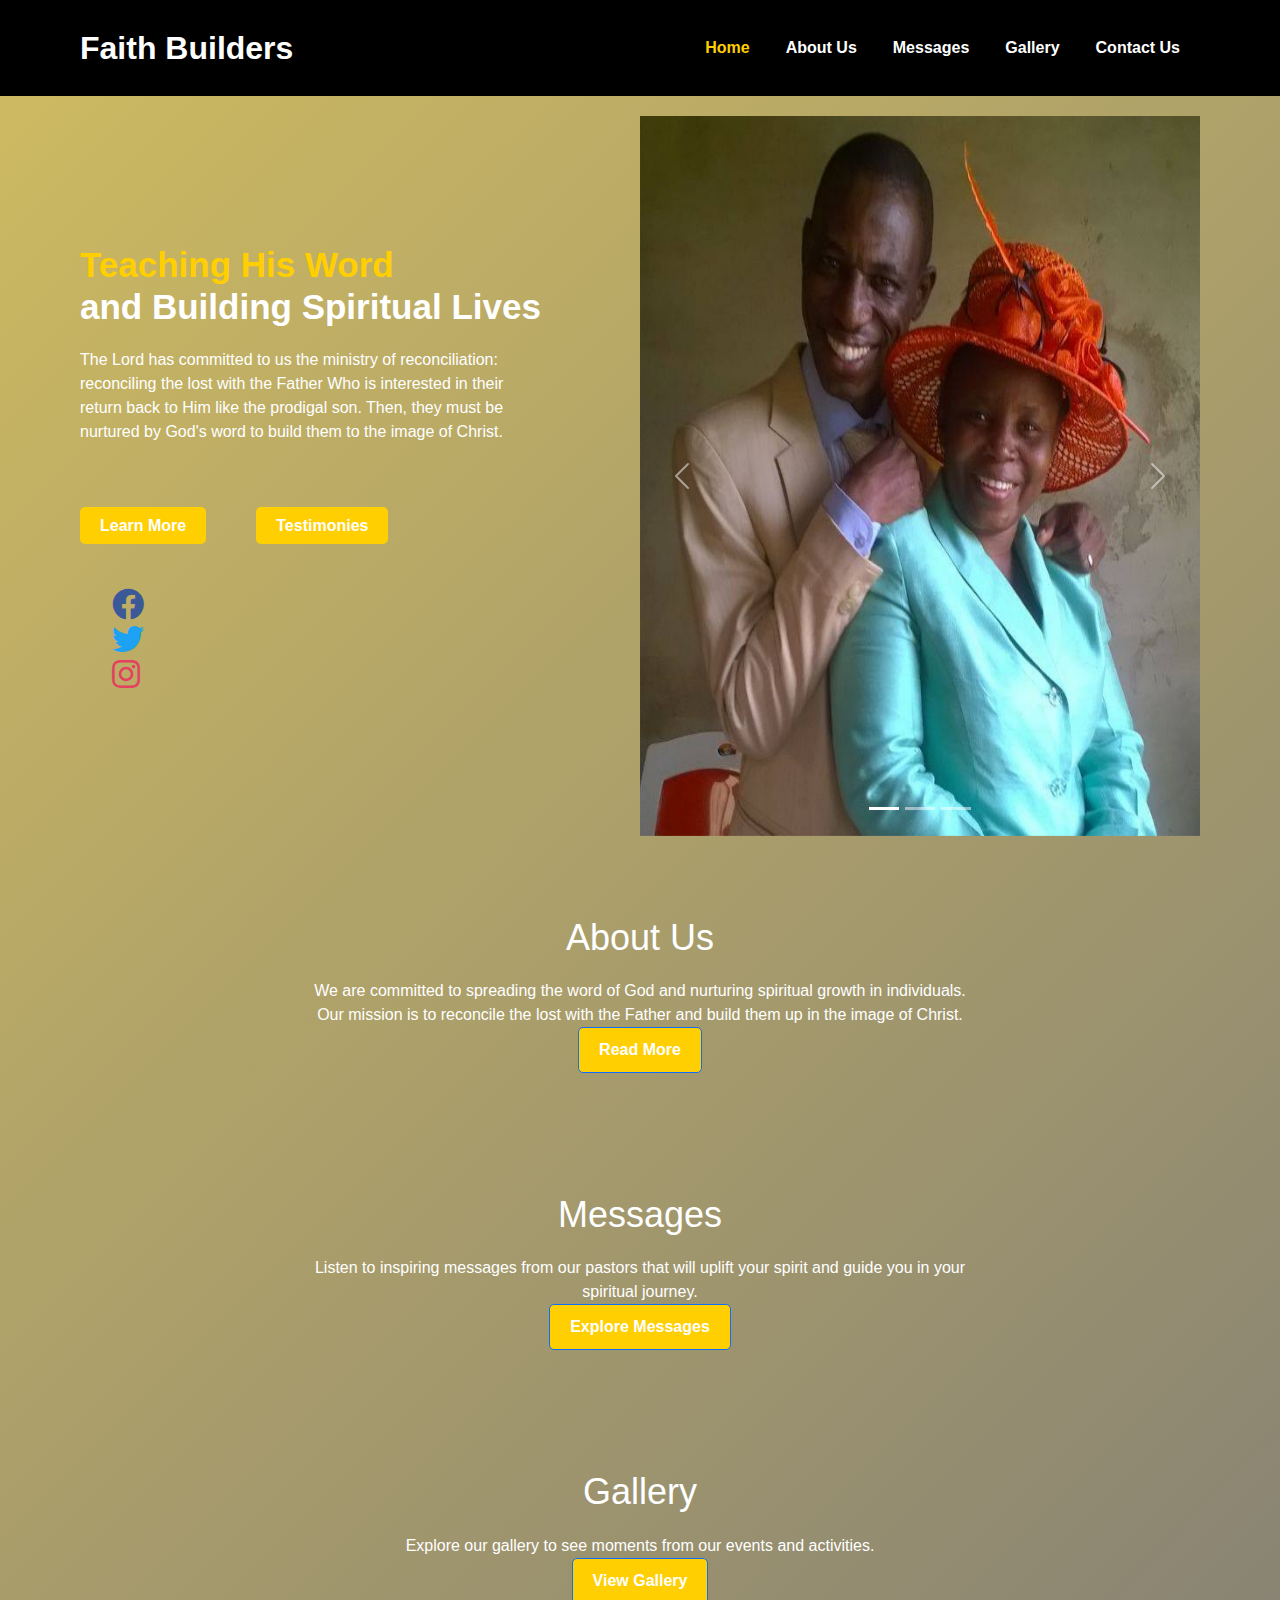
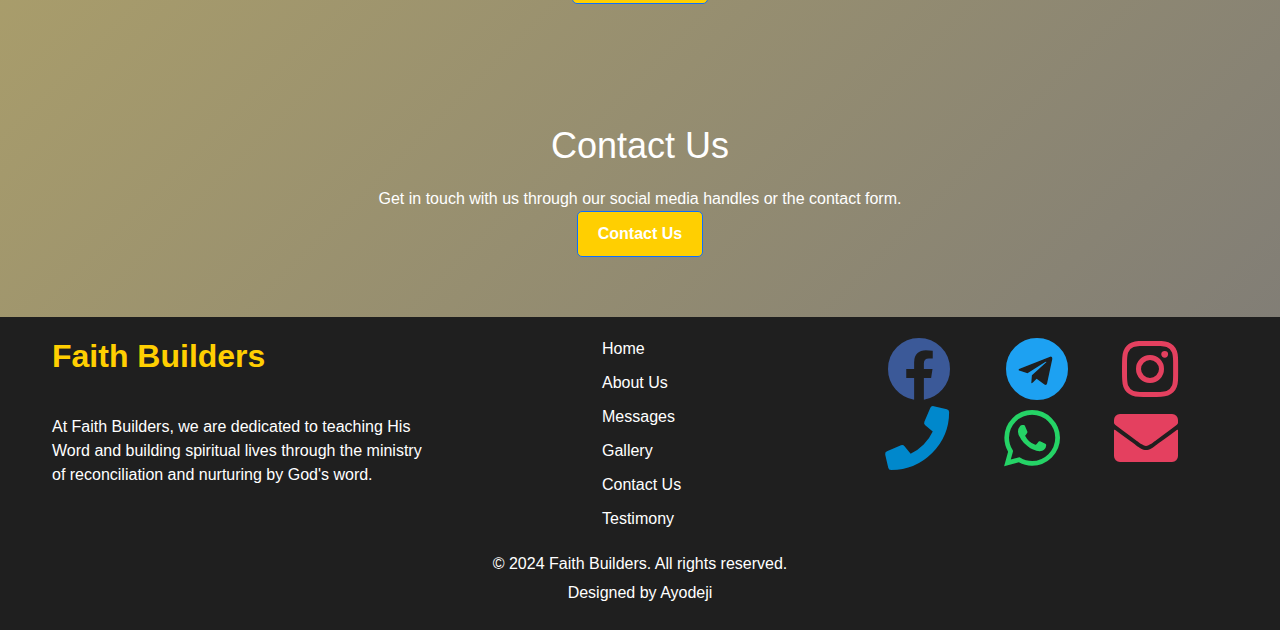
<file: index.html>
<!DOCTYPE html>
<html lang="en">

<head>
    <meta charset="UTF-8">
    <meta name="viewport" content="width=device-width, initial-scale=1.0">
    <title>Faith Builders | Home</title>

    <!-- Favicon and Icons -->
    <link rel="icon" type="image/png" sizes="192x192" href="./icons/favicon/android-chrome-192x192.png">
    <link rel="icon" type="image/png" sizes="512x512" href="./icons/favicon/android-chrome-512x512.png">
    <link rel="apple-touch-icon" href="./icons/favicon/apple-touch-icon.png">
    <link rel="icon" type="image/png" sizes="32x32" href="./icons/favicon/favicon-32x32.png">
    <link rel="icon" type="image/png" sizes="16x16" href="./icons/favicon/favicon-16x16.png">
    <link rel="shortcut icon" href="./icons/favicon/favicon.ico">

    <!-- Styling links -->
    <link rel="stylesheet" href="./css/styles.css">
    <link rel="stylesheet" href="./icons/css/all.css">
    <link rel="stylesheet" href="./css/bootstrap.min.css">
</head>

<body>
    <div class="">
        <header class="header">
            <div class="brand_name">
                <a href="index.html">
                    <h2>Faith Builders</h2>
                </a>
            </div>

            <nav class="navbar navbar-expand-lg navbar-dark">
                <div class="container-fluid">
                    <button class="navbar-toggler" type="button" data-bs-toggle="collapse" data-bs-target="#navbarNav" aria-controls="navbarNav" aria-expanded="false" aria-label="Toggle navigation">
                        <span class="navbar-toggler-icon"></span>
                    </button>
                    <div class="collapse navbar-collapse" id="navbarNav">
                        <ul class="navbar-nav ms-auto">
                            <li class="nav-item active">
                                <a class="nav-link" href="index.html">Home</a>
                            </li>
                            <li class="nav-item">
                                <a class="nav-link" href="about_us.html">About Us</a>
                            </li>
                            <li class="nav-item">
                                <a class="nav-link" href="messages.html">Messages</a>
                            </li>
                            <li class="nav-item">
                                <a class="nav-link" href="gallery.html">Gallery</a>
                            </li>
                            <li class="nav-item">
                                <a class="nav-link" href="contact_us.html">Contact Us</a>
                            </li>
                        </ul>
                    </div>
                </div>
            </nav>
        </header>

        <div class="hero">
            <div class="side_1">
                <h1><span>Teaching His Word</span><br>and Building Spiritual Lives</h1>
                <p>The Lord has committed to us the ministry of reconciliation: reconciling the lost with the Father Who is interested in their return back to Him like the prodigal son. Then, they must be nurtured by God's word to build them to the image of Christ.</p>
                <div class="short_link">
                    <div class="action_btn">
                        <a href="about_us.html">Learn More</a>
                    </div>
    
                    <div class="action_btn">
                        <a href="testimony.html">Testimonies</a>
                    </div>
                </div>
                <div class="social">
                    <ul class="social_icons">
                        <li>
                            <a href="#"><i class="fab fa-facebook fa-2x" style="color: #3b5998;"></i></a>
                        </li>
                        <li>
                            <a href="#"><i class="fab fa-twitter fa-2x" style="color: #1da1f2;"></i></a>
                        </li>
                        <li>
                            <a href="#"><i class="fab fa-instagram fa-2x" style="color: #e4405f;"></i></a>
                        </li>
                    </ul>
                </div>
            </div>
            <div class="side_2">
                <div id="carouselExampleIndicators" class="carousel slide" data-bs-ride="carousel">
                    <div class="carousel-indicators">
                        <button type="button" data-bs-target="#carouselExampleIndicators" data-bs-slide-to="0" class="active" aria-current="true" aria-label="Slide 1"></button>
                        <button type="button" data-bs-target="#carouselExampleIndicators" data-bs-slide-to="1" aria-label="Slide 2"></button>
                        <button type="button" data-bs-target="#carouselExampleIndicators" data-bs-slide-to="2" aria-label="Slide 3"></button>
                    </div>
                    <div class="carousel-inner">
                        <div class="carousel-item active">
                            <img src="./images/couple.jpg" class="d-block w-100" alt="...">
                        </div>
                        <div class="carousel-item">
                            <img src="./images/couple_1.jpg" class="d-block w-100" alt="...">
                        </div>
                        <div class="carousel-item">
                            <img src="./images/couple_2.PNG" class="d-block w-100" alt="...">
                        </div>
                    </div>
                    <button class="carousel-control-prev" type="button" data-bs-target="#carouselExampleIndicators" data-bs-slide="prev">
                        <span class="carousel-control-prev-icon" aria-hidden="true"></span>
                        <span class="visually-hidden">Previous</span>
                    </button>
                    <button class="carousel-control-next" type="button" data-bs-target="#carouselExampleIndicators" data-bs-slide="next">
                        <span class="carousel-control-next-icon" aria-hidden="true"></span>
                        <span class="visually-hidden">Next</span>
                    </button>
                </div>
            </div>
        </div>

        <section class="about">
            <div class="container">
                <h2>About Us</h2>
                <p>We are committed to spreading the word of God and nurturing spiritual growth in individuals. Our mission is to reconcile the lost with the Father and build them up in the image of Christ.</p>
                <a href="about_us.html" class="btn btn-primary">Read More</a>
            </div>
        </section>

        <section class="messages">
            <div class="container">
                <h2>Messages</h2>
                <p>Listen to inspiring messages from our pastors that will uplift your spirit and guide you in your spiritual journey.</p>
                <a href="messages.html" class="btn btn-primary">Explore Messages</a>
            </div>
        </section>

        <section class="gallery">
            <div class="container">
                <h2>Gallery</h2>
                <p>Explore our gallery to see moments from our events and activities.</p>
                <a href="gallery.html" class="btn btn-primary">View Gallery</a>
            </div>
        </section>

        <section class="contact">
            <div class="container">
                <h2>Contact Us</h2>
                <p>Get in touch with us through our social media handles or the contact form.</p>
                <a href="contact_us.html" class="btn btn-primary">Contact Us</a>
            </div>
        </section>

        <footer class="footer">
            <div class="container">
                <div class="row">
                    <div class="col-md-4">
                        <div class="brand_name">
                            <a href="index.html">
                                <h2>Faith Builders</h2>
                            </a>
                        </div>
                        <p>At Faith Builders, we are dedicated to teaching His Word and building spiritual lives through the ministry of reconciliation and nurturing by God's word.</p>
                    </div>
                    <div class="col-md-4">
                        <ul class="footer_links">
                            <li><a href="index.html">Home</a></li>
                            <li><a href="about_us.html">About Us</a></li>
                            <li><a href="messages.html">Messages</a></li>
                            <li><a href="gallery.html">Gallery</a></li>
                            <li><a href="contact_us.html">Contact Us</a></li>
                            <li><a href="testimony.html">Testimony</a></li>
                        </ul>
                    </div>
                    <div class="col-md-4">
                        <ul class="footer_social">
                            <li><a href="#"><i class="fab fa-facebook fa-2x" style="color: #3b5998;"></i></a></li>
                            <li><a href="#"><i class="fab fa-telegram fa-2x" style="color: #1da1f2;"></i></a></li>
                            <li><a href="#"><i class="fab fa-instagram fa-2x" style="color: #e4405f;"></i></a></li>
                            <li><a href="#"><i class="fas fa-phone fa-2x" style="color: #0088cc;"></i></a></li>
                            <li><a href="#"><i class="fab fa-whatsapp fa-2x" style="color: #25d366;"></i></a></li>
                            <li><a href="#"><i class="fas fa-envelope fa-2x" style="color: #e4405f;"></i></a></li>
                        </ul>
                    </div>
                </div>
            </div>
            <div class="container text-center">
                <p>&copy; 2024 Faith Builders. All rights reserved.</p>
                <p>
                    <a href="#">
                        Designed by Ayodeji
                    </a>
                </p>
            </div>
        </footer>
    </div>

    <script src="./js/bootstrap.bundle.min.js"></script>
</body>

</html>
</file>
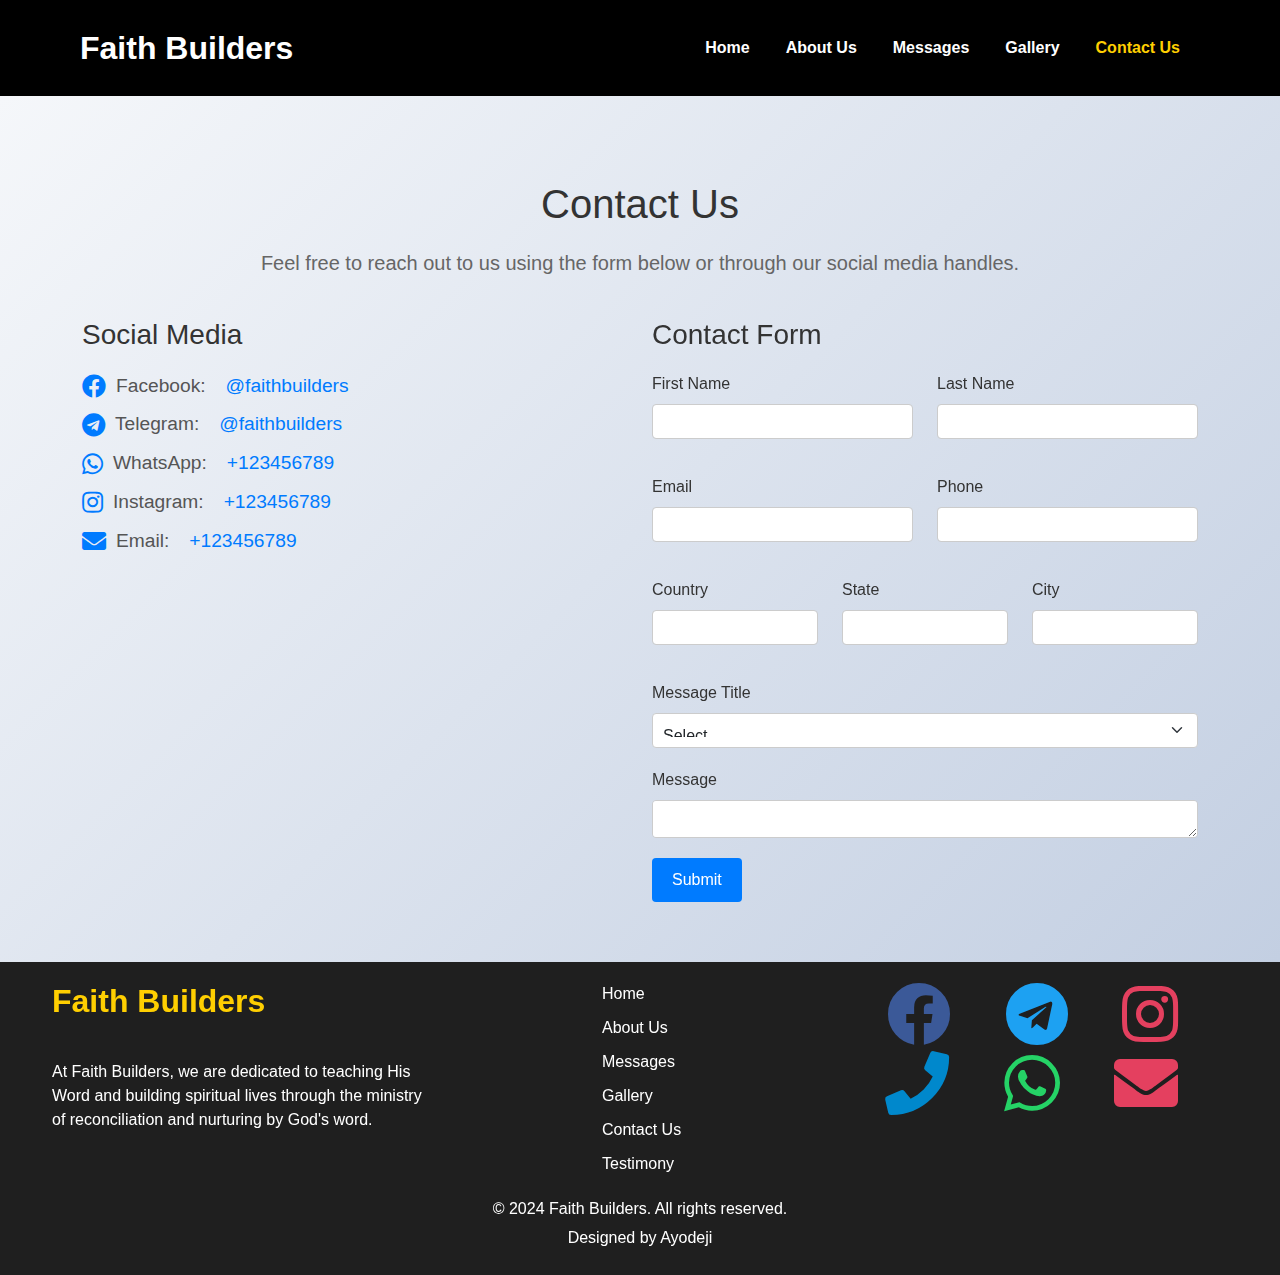
<file: contact_us.html>
<!DOCTYPE html>
<html lang="en">

<head>
    <meta charset="UTF-8">
    <meta name="viewport" content="width=device-width, initial-scale=1.0">
    <title>Faith Builders | Contact Us</title>

    <!-- Favicon and Icons -->
    <link rel="icon" type="image/png" sizes="192x192" href="./icons/favicon/android-chrome-192x192.png">
    <link rel="icon" type="image/png" sizes="512x512" href="./icons/favicon/android-chrome-512x512.png">
    <link rel="apple-touch-icon" href="./icons/favicon/apple-touch-icon.png">
    <link rel="icon" type="image/png" sizes="32x32" href="./icons/favicon/favicon-32x32.png">
    <link rel="icon" type="image/png" sizes="16x16" href="./icons/favicon/favicon-16x16.png">
    <link rel="shortcut icon" href="./icons/favicon/favicon.ico">

    <!---===Styling links-->
    <link rel="stylesheet" href="./css/styles.css">
    <link rel="stylesheet" href="./css/contact.css">
    <link rel="stylesheet" href="./icons/css/all.css">
    <link rel="stylesheet" href="./css/bootstrap.min.css">
    <style>
        /* Custom CSS to reduce form height */
        .contact form input[type="text"],
        .contact form input[type="email"],
        .contact form input[type="tel"],
        .contact form select,
        .contact form textarea {
        height: 35px;
        }
    </style>
</head>

<body>
    <div class="first_body">
        <div class="second_body">
            <header class="header">
                <div class="brand_name">
                    <a href="index.html">
                        <h2>Faith Builders</h2>
                    </a>
                </div>
    
                <nav class="navbar navbar-expand-lg navbar-dark">
                    <div class="container-fluid">
                        <button class="navbar-toggler" type="button" data-bs-toggle="collapse" data-bs-target="#navbarNav" aria-controls="navbarNav" aria-expanded="false" aria-label="Toggle navigation">
                            <span class="navbar-toggler-icon"></span>
                        </button>
                        <div class="collapse navbar-collapse" id="navbarNav">
                            <ul class="navbar-nav ms-auto">
                                <li class="nav-item">
                                    <a class="nav-link" href="index.html">Home</a>
                                </li>
                                <li class="nav-item">
                                    <a class="nav-link" href="about_us.html">About Us</a>
                                </li>
                                <li class="nav-item">
                                    <a class="nav-link" href="messages.html">Messages</a>
                                </li>
                                <li class="nav-item">
                                    <a class="nav-link" href="gallery.html">Gallery</a>
                                </li>
                                <li class="nav-item active">
                                    <a class="nav-link" href="contact_us.html">Contact Us</a>
                                </li>
                            </ul>
                        </div>
                    </div>
                </nav>
            </header>
            
            <div class="contact">
                <div class="container mt-4">
                    <h2>Contact Us</h2>
                    <p class="lead">Feel free to reach out to us using the form below or through our social media handles.</p>
                    <div class="row">
                        <div class="col-md-6">
                            <!-- Social media handles -->
                            <h4>Social Media</h4>
                            <ul class="list-unstyled">
                                <li><i class="fab fa-facebook"></i> Facebook: <a href="#">@faithbuilders</a></li>
                                <li><i class="fab fa-telegram"></i> Telegram: <a href="#">@faithbuilders</a></li>
                                <li><i class="fab fa-whatsapp"></i> WhatsApp: <a href="#">+123456789</a></li>
                                <li><i class="fab fa-instagram"></i> Instagram: <a href="#">+123456789</a></li>
                                <li><i class="fas fa-envelope"></i> Email: <a href="#">+123456789</a></li>
                                <!-- Add more social media handles as needed -->
                            </ul>
                        </div>
                        <div class="col-md-6">
                            <!-- Contact form -->
                            <h4>Contact Form</h4>
                            <form id="contactForm">
                                <div class="row">
                                    <div class="col-md-6 mb-3">
                                        <label for="firstName" class="form-label">First Name</label>
                                        <input type="text" class="form-control" id="firstName" required>
                                    </div>
                                    <div class="col-md-6 mb-3">
                                        <label for="lastName" class="form-label">Last Name</label>
                                        <input type="text" class="form-control" id="lastName" required>
                                    </div>
                                </div>
                                <div class="row">
                                    <div class="col-md-6 mb-3">
                                        <label for="email" class="form-label">Email</label>
                                        <input type="email" class="form-control" id="email" required>
                                    </div>
                                    <div class="col-md-6 mb-3">
                                        <label for="phone" class="form-label">Phone</label>
                                        <input type="tel" class="form-control" id="phone" required>
                                    </div>
                                </div>
                                <div class="row">
                                    <div class="col-md-4 mb-3">
                                        <label for="locationCountry" class="form-label">Country</label>
                                        <input type="text" class="form-control" id="locationCountry" required>
                                    </div>
                                    <div class="col-md-4 mb-3">
                                        <label for="locationState" class="form-label">State</label>
                                        <input type="text" class="form-control" id="locationState" required>
                                    </div>
                                    <div class="col-md-4 mb-3">
                                        <label for="locationCity" class="form-label">City</label>
                                        <input type="text" class="form-control" id="locationCity" required>
                                    </div>
                                </div>
                                <div class="mb-3">
                                    <label for="messageTitle" class="form-label">Message Title</label>
                                    <select class="form-select" id="messageTitle" required>
                                        <option value="">Select...</option>
                                        <option value="General Inquiry">General Inquiry</option>
                                        <option value="Support Request">Support Request</option>
                                        <option value="Feedback">Feedback</option>
                                        <!-- Add more options as needed -->
                                    </select>
                                </div>
            
                                <div class="mb-3">
                                    <label for="message" class="form-label">Message</label>
                                    <textarea class="form-control" id="message" rows="4" required></textarea>
                                </div>
                                <button type="submit" class="btn btn-primary">Submit</button>
                            </form>
                        </div>
                    </div>
                </div>
            </div>
            
            
            <footer class="footer">
                <div class="container">
                    <div class="row">
                        <div class="col-md-4">
                            <div class="brand_name">
                                <a href="index.html">
                                    <h2>Faith Builders</h2>
                                </a>
                            </div>
                            <p>At Faith Builders, we are dedicated to teaching His Word and building spiritual lives through the ministry of reconciliation and nurturing by God's word.</p>
                        </div>
                        <div class="col-md-4">
                            <ul class="footer_links">
                                <li><a href="index.html">Home</a></li>
                                <li><a href="about_us.html">About Us</a></li>
                                <li><a href="messages.html">Messages</a></li>
                                <li><a href="gallery.html">Gallery</a></li>
                                <li><a href="contact_us.html">Contact Us</a></li>
                                <li><a href="testimony.html">Testimony</a></li>
                            </ul>
                        </div>
                        <div class="col-md-4">
                            <ul class="footer_social">
                                <li><a href="#"><i class="fab fa-facebook fa-2x" style="color: #3b5998;"></i></a></li>
                                <li><a href="#"><i class="fab fa-telegram fa-2x" style="color: #1da1f2;"></i></a></li>
                                <li><a href="#"><i class="fab fa-instagram fa-2x" style="color: #e4405f;"></i></a></li>
                                <li><a href="#"><i class="fas fa-phone fa-2x" style="color: #0088cc;"></i></a></li>
                                <li><a href="#"><i class="fab fa-whatsapp fa-2x" style="color: #25d366;"></i></a></li>
                                <li><a href="#"><i class="fas fa-envelope fa-2x" style="color: #e4405f;"></i></a></li>
                            </ul>
                        </div>
                    </div>
                </div>
                <div class="container text-center">
                    <p>&copy; 2024 Faith Builders. All rights reserved.</p>
                    <p>
                        <a href="#">
                            Designed by Ayodeji
                        </a>
                    </p>
                </div>
            </footer>
            
        </div>
    </div>

    <script src="./js/bootstrap.bundle.min.js"></script>
    <script src="./js/contact.js"></script>
</body>

</html>
</file>
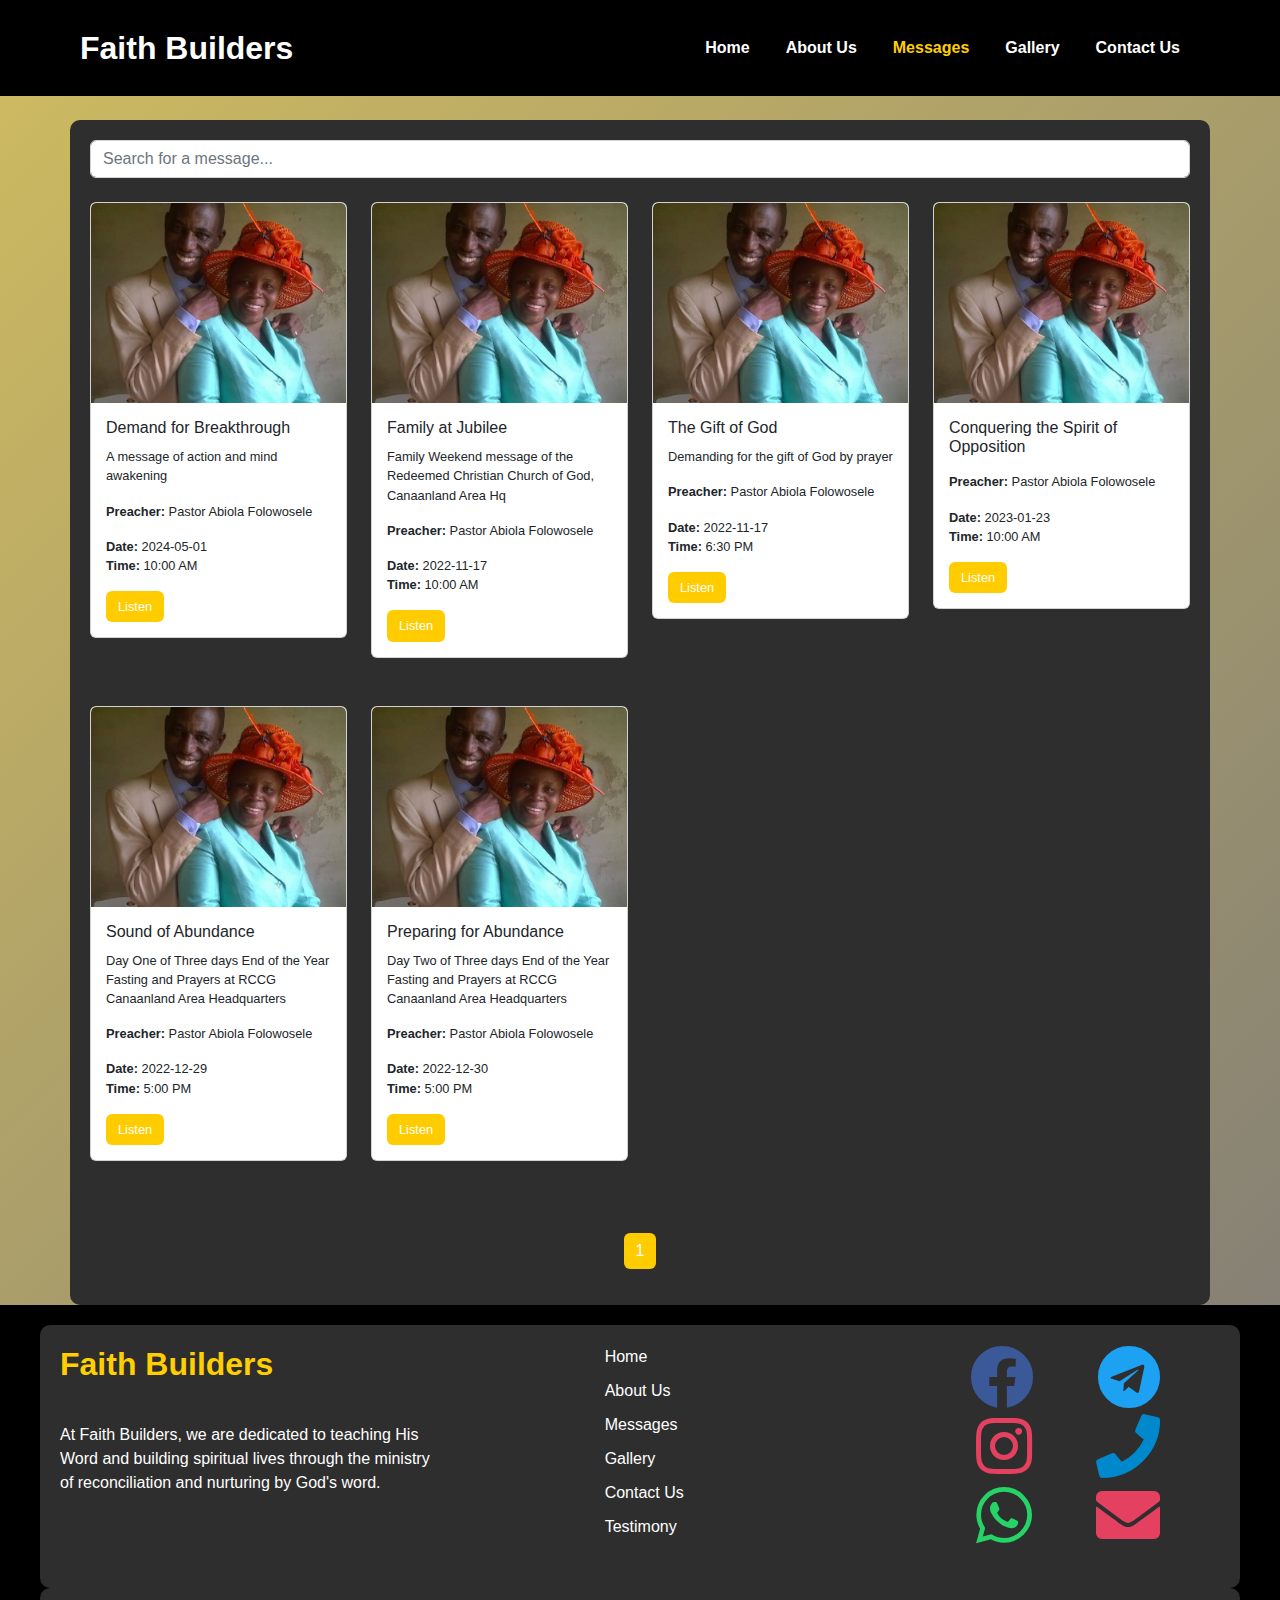
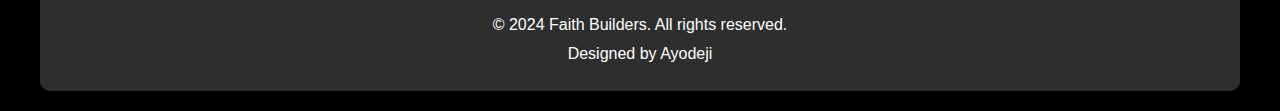
<file: messages.html>
<!DOCTYPE html>
<html lang="en">

<head>
    <meta charset="UTF-8">
    <meta name="viewport" content="width=device-width, initial-scale=1.0">
    <title>Faith Builders | Messages</title>

    <!-- Favicon and Icons -->
    <link rel="icon" type="image/png" sizes="192x192" href="./icons/favicon/android-chrome-192x192.png">
    <link rel="icon" type="image/png" sizes="512x512" href="./icons/favicon/android-chrome-512x512.png">
    <link rel="apple-touch-icon" href="./icons/favicon/apple-touch-icon.png">
    <link rel="icon" type="image/png" sizes="32x32" href="./icons/favicon/favicon-32x32.png">
    <link rel="icon" type="image/png" sizes="16x16" href="./icons/favicon/favicon-16x16.png">
    <link rel="shortcut icon" href="./icons/favicon/favicon.ico">

    <!-- Styling links -->
    <link rel="stylesheet" href="./css/styles.css">
    <link rel="stylesheet" href="./css/messages.css">
    <link rel="stylesheet" href="./icons/css/all.css">
    <link rel="stylesheet" href="./css/bootstrap.min.css">
</head>

<body>
    <div>
        <div class="">
            <header class="header">
                <div class="brand_name">
                    <a href="index.html">
                        <h2>Faith Builders</h2>
                    </a>
                </div>
                <nav class="navbar navbar-expand-lg navbar-dark">
                    <div class="container-fluid">
                        <button class="navbar-toggler" type="button" data-bs-toggle="collapse" data-bs-target="#navbarNav" aria-controls="navbarNav" aria-expanded="false" aria-label="Toggle navigation">
                            <span class="navbar-toggler-icon"></span>
                        </button>
                        <div class="collapse navbar-collapse" id="navbarNav">
                            <ul class="navbar-nav ms-auto">
                                <li class="nav-item">
                                    <a class="nav-link" href="index.html">Home</a>
                                </li>
                                <li class="nav-item">
                                    <a class="nav-link" href="about_us.html">About Us</a>
                                </li>
                                <li class="nav-item active">
                                    <a class="nav-link" href="messages.html">Messages</a>
                                </li>
                                <li class="nav-item">
                                    <a class="nav-link" href="gallery.html">Gallery</a>
                                </li>
                                <li class="nav-item">
                                    <a class="nav-link" href="contact_us.html">Contact Us</a>
                                </li>
                            </ul>
                        </div>
                    </div>
                </nav>
            </header>
            <div class="messages">
                <div class="container mt-4">
                    <div class="row" id="messageCardsContainer">
                        <!-- Message cards will be inserted here dynamically -->
                    </div>
                    <div class="pagination-container mt-4">
                        <nav aria-label="Page navigation">
                            <ul class="pagination justify-content-center" id="pagination">
                                <!-- Pagination buttons will be inserted here dynamically -->
                            </ul>
                        </nav>
                    </div>
                </div>
                <footer class="footer">
                    <div class="container">
                        <div class="row">
                            <div class="col-md-4">
                                <div class="brand_name">
                                    <a href="index.html">
                                        <h2>Faith Builders</h2>
                                    </a>
                                </div>
                                <p>At Faith Builders, we are dedicated to teaching His Word and building spiritual lives through the ministry of reconciliation and nurturing by God's word.</p>
                            </div>
                            <div class="col-md-4">
                                <ul class="footer_links">
                                    <li><a href="index.html">Home</a></li>
                                    <li><a href="about_us.html">About Us</a></li>
                                    <li><a href="messages.html">Messages</a></li>
                                    <li><a href="gallery.html">Gallery</a></li>
                                    <li><a href="contact_us.html">Contact Us</a></li>
                                    <li><a href="testimony.html">Testimony</a></li>
                                </ul>
                            </div>
                            <div class="col-md-4">
                                <ul class="footer_social">
                                    <li><a href="#"><i class="fab fa-facebook fa-2x" style="color: #3b5998;"></i></a></li>
                                    <li><a href="#"><i class="fab fa-telegram fa-2x" style="color: #1da1f2;"></i></a></li>
                                    <li><a href="#"><i class="fab fa-instagram fa-2x" style="color: #e4405f;"></i></a></li>
                                    <li><a href="#"><i class="fas fa-phone fa-2x" style="color: #0088cc;"></i></a></li>
                                    <li><a href="#"><i class="fab fa-whatsapp fa-2x" style="color: #25d366;"></i></a></li>
                                    <li><a href="#"><i class="fas fa-envelope fa-2x" style="color: #e4405f;"></i></a></li>
                                </ul>
                            </div>
                        </div>
                    </div>
                    <div class="container text-center">
                        <p>&copy; 2024 Faith Builders. All rights reserved.</p>
                        <p>
                            <a href="#">
                                Designed by Ayodeji
                            </a>
                        </p>
                    </div>
                </footer>
            </div>
        </div>
    </div>
    <script src="./js/bootstrap.bundle.min.js"></script>
    <script src="./js/messages.js"></script>
</body>

</html>
</file>
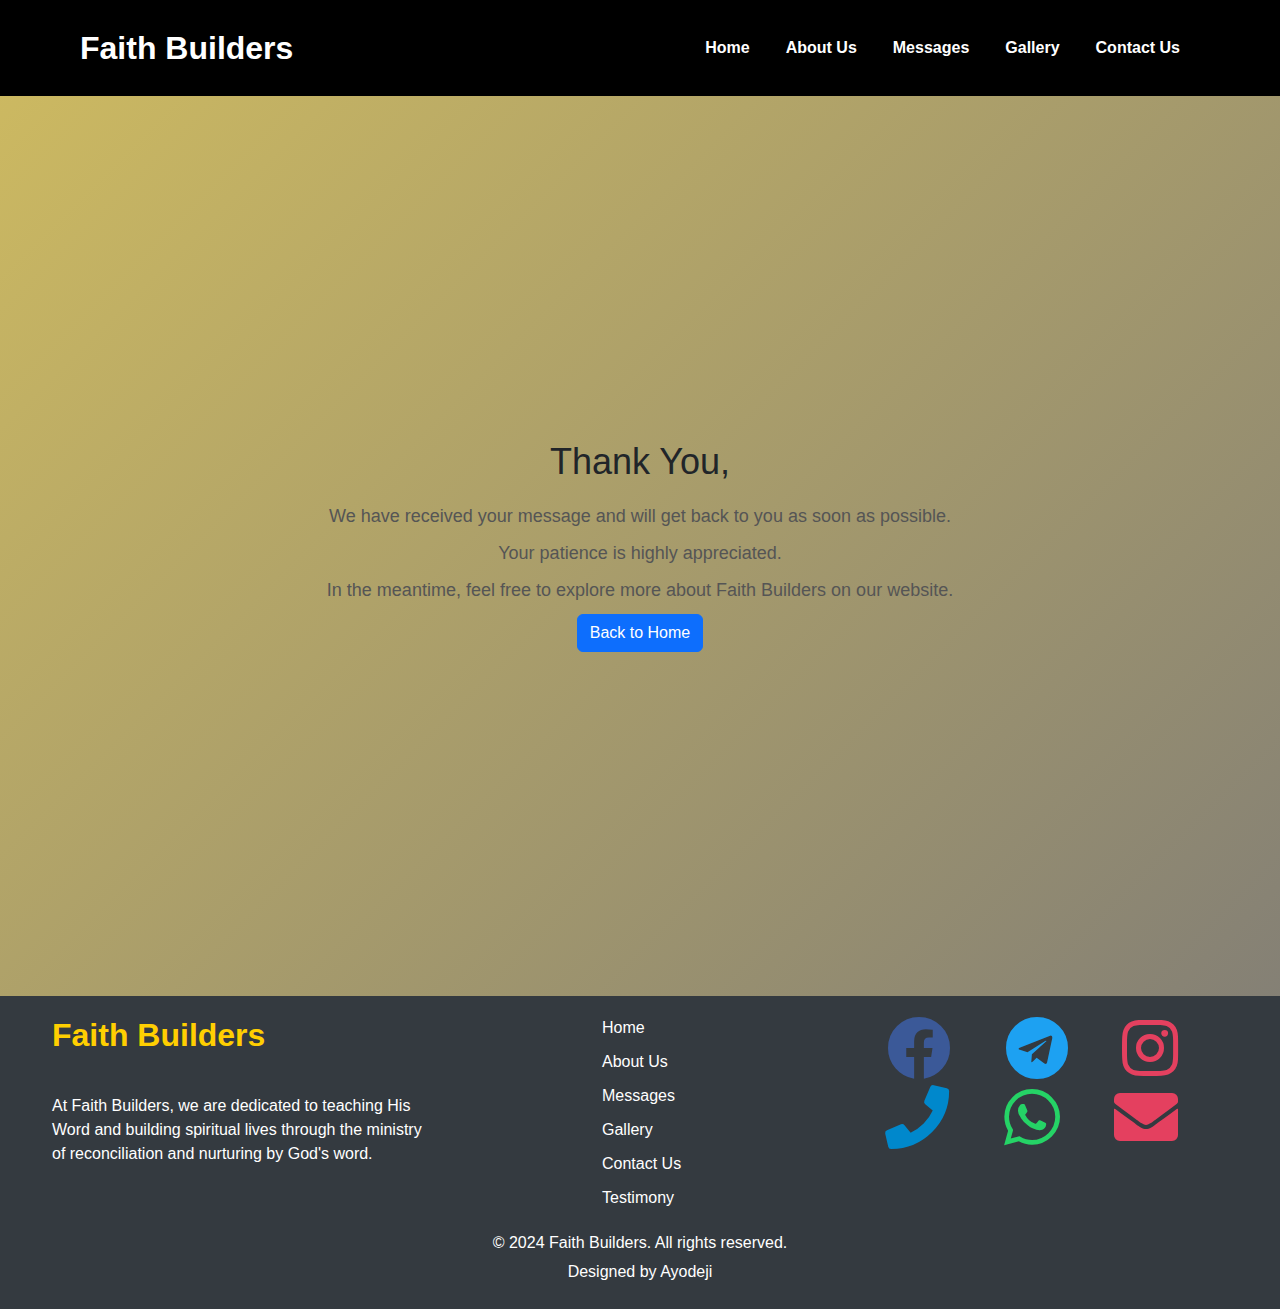
<file: thank_you.html>
<!DOCTYPE html>
<html lang="en">

<head>
    <meta charset="UTF-8">
    <meta name="viewport" content="width=device-width, initial-scale=1.0">
    <title>Faith Builders | Thank You</title>

    <!-- Favicon and Icons -->
    <link rel="icon" type="image/png" sizes="192x192" href="./icons/favicon/android-chrome-192x192.png">
    <link rel="icon" type="image/png" sizes="512x512" href="./icons/favicon/android-chrome-512x512.png">
    <link rel="apple-touch-icon" href="./icons/favicon/apple-touch-icon.png">
    <link rel="icon" type="image/png" sizes="32x32" href="./icons/favicon/favicon-32x32.png">
    <link rel="icon" type="image/png" sizes="16x16" href="./icons/favicon/favicon-16x16.png">
    <link rel="shortcut icon" href="./icons/favicon/favicon.ico">

    <!-- Styling links -->
    <link rel="stylesheet" href="./css/styles.css">
    <link rel="stylesheet" href="./css/thank_you.css">
    <link rel="stylesheet" href="./icons/css/all.css">
    <link rel="stylesheet" href="./css/bootstrap.min.css">
</head>

<body>
    <header class="header">
        <div class="brand_name">
            <a href="index.html">
                <h2>Faith Builders</h2>
            </a>
        </div>

        <nav class="navbar navbar-expand-lg navbar-dark">
            <div class="container-fluid">
                <button class="navbar-toggler" type="button" data-bs-toggle="collapse" data-bs-target="#navbarNav" aria-controls="navbarNav" aria-expanded="false" aria-label="Toggle navigation">
                    <span class="navbar-toggler-icon"></span>
                </button>
                <div class="collapse navbar-collapse" id="navbarNav">
                    <ul class="navbar-nav ms-auto">
                        <li class="nav-item">
                            <a class="nav-link" href="index.html">Home</a>
                        </li>
                        <li class="nav-item">
                            <a class="nav-link" href="about_us.html">About Us</a>
                        </li>
                        <li class="nav-item">
                            <a class="nav-link" href="messages.html">Messages</a>
                        </li>
                        <li class="nav-item">
                            <a class="nav-link" href="gallery.html">Gallery</a>
                        </li>
                        <li class="nav-item">
                            <a class="nav-link" href="contact_us.html">Contact Us</a>
                        </li>
                    </ul>
                </div>
            </div>
        </nav>
    </header>

    <div class="">
        <div class="thank-you-container">
            <div class="thank-you-content">
                <h2>Thank You, </h2>
                <p>We have received your message and will get back to you as soon as possible.</p>
                <p>Your patience is highly appreciated.</p>
                <p>In the meantime, feel free to explore more about Faith Builders on our website.</p>
                <a href="index.html" class="btn btn-primary">Back to Home</a>
            </div>
        </div>
    </div>

    <footer class="footer">
        <div class="container">
            <div class="row">
                <div class="col-md-4">
                    <div class="brand_name">
                        <a href="index.html">
                            <h2>Faith Builders</h2>
                        </a>
                    </div>
                    <p>At Faith Builders, we are dedicated to teaching His Word and building spiritual lives through the ministry of reconciliation and nurturing by God's word.</p>
                </div>
                <div class="col-md-4">
                    <ul class="footer_links">
                        <li><a href="index.html">Home</a></li>
                        <li><a href="about_us.html">About Us</a></li>
                        <li><a href="messages.html">Messages</a></li>
                        <li><a href="gallery.html">Gallery</a></li>
                        <li><a href="contact_us.html">Contact Us</a></li>
                        <li><a href="testimony.html">Testimony</a></li>
                    </ul>
                </div>
                <div class="col-md-4">
                    <ul class="footer_social">
                        <li><a href="#"><i class="fab fa-facebook fa-2x" style="color: #3b5998;"></i></a></li>
                        <li><a href="#"><i class="fab fa-telegram fa-2x" style="color: #1da1f2;"></i></a></li>
                        <li><a href="#"><i class="fab fa-instagram fa-2x" style="color: #e4405f;"></i></a></li>
                        <li><a href="#"><i class="fas fa-phone fa-2x" style="color: #0088cc;"></i></a></li>
                        <li><a href="#"><i class="fab fa-whatsapp fa-2x" style="color: #25d366;"></i></a></li>
                        <li><a href="#"><i class="fas fa-envelope fa-2x" style="color: #e4405f;"></i></a></li>
                    </ul>
                </div>
            </div>
        </div>
        <div class="container text-center">
            <p>&copy; 2024 Faith Builders. All rights reserved.</p>
            <p>
                <a href="#">
                    Designed by Ayodeji
                </a>
            </p>
        </div>
    </footer>

    <script>
        document.addEventListener('DOMContentLoaded', function () {
            // Get the first name from the query parameters
            const urlParams = new URLSearchParams(window.location.search);
            const firstName = urlParams.get('first_name');
    
            // Update the thank you message to include the captured first name
            //const thankYouMessage = document.querySelector('h2');
            //thankYouMessage.textContent = `Thank you, ${firstName}, for contacting us! We'll respond to you soon.`;
        });
    </script>
    
</body>

</html>
</file>
<file: css/styles.css>
/* Global Settings */
* {
    margin: 0;
    padding: 0;
    box-sizing: border-box;
    font-family: Verdana, Geneva, Tahoma, sans-serif;
}

a {
    text-decoration: none !important;
    color: #ffffff !important;
    cursor: pointer !important;
}

ul li {
    list-style: none;
}

/* Body Background */
body {
    background: linear-gradient(135deg, #cfbb60, #7a7878);
}

/* Header Settings */
.header {
    width: 100%;
    background-color: transparent;
    display: flex;
    justify-content: space-between;
    align-items: center;
    padding: 20px 80px;
}

.brand_name h2 {
    margin: 0;
    font-weight: bold;
}

.navbar {
    flex-grow: 1;
}

.navbar-nav {
    margin-left: auto;
}

.nav-link {
    color: #ffffff;
    margin-left: 20px;
    font-weight: bold !important;
}

.nav-item.active .nav-link {
    color: #FFCF01 !important;
}

.nav-item .nav-link:hover {
    color: #ad77a2 !important;
}

body {
    background-color: #1F1F1F;
    color: #ffffff;
    font-family: Arial, sans-serif;
}

.header {
    background-color: #000;
    
}

.header .brand_name a {
    text-decoration: none;
    color: #ffffff;
}

.navbar .nav-link {
    color: #ffffff;
}

.navbar .nav-link:hover {
    color: #ffcc00;
}

/* Hero Section Settings */
.hero {
    display: flex;
    justify-content: space-between;
    align-items: center;
    padding: 20px 80px;
}

.hero .side_1 {
    flex: 1;
}

.hero .side_1 h1 {
    font-size: 35px;
    font-weight: bold;
    color: #ffffff;
}

.hero .side_1 span {
    font-size: 35px;
    font-weight: bold;
    color: #FFCF01;
}

.hero .side_1 p {
    line-height: 1.5;
    margin: 20px 0;
    width: 80%;
    color: #ffffff;
}

.short_link {
    display: flex;
    justify-content: baseline;
    align-items: center;
}

.action_btn {
    padding: 0px 50px 0px 0px;
}

.action_btn {
    margin: 50px 0;
}

.action_btn a {
    padding: 10px 20px;
    background-color: #FFCF01;
    color: #1F1F1F;
    font-weight: bold;
    border-radius: 5px;
}

.action_btn a:hover {
    padding: 10px 20px;
    background-color: transparent;
    color: #1F1F1F !important;
    font-weight: bold;
    border: #FFCF01 2px solid;
    border-radius: 5px;
}

.social {
    display: flex;
    justify-content: baseline;
    align-items: baseline;
}

.social_icons li {
    
}

.social_icons li a {
    color: #ffffff;
    font-size: 1rem;
}

.side_2 {
    flex: 1;
}

.carousel-inner img {
    width: 100%;
    height: 80vh;
}

/* Sections Settings */
section {
    padding: 60px 0;
    text-align: center;
    color: #ffffff;
}

section h2 {
    font-size: 36px;
    margin-bottom: 20px;
}

section p {
    margin-bottom: 40px;
    width: 60%;
    margin: 0 auto;
}

section .btn {
    padding: 10px 20px;
    background-color: #FFCF01;
    color: #1F1F1F;
    font-weight: bold;
    border-radius: 5px;
    text-decoration: none;
}

/* Footer Settings */
.footer {
    background-color: #333333;
    color: #ffffff;
    padding: 40px 0;
}

.footer .brand_name h2 {
    color: #FFCF01;
    margin-bottom: 40px;
}

.footer .footer_links {
    text-align: left;
    padding-left: 0;
}

.footer .footer_links li {
    margin-bottom: 10px;
    margin-left: 150px;
}

.footer .footer_links a {
    color: #ffffff;
    text-decoration: none;
}

.footer .footer_social {
    text-align: right;
    padding-right: 0;
}

.footer .footer_social li {
    display: inline;
    margin-right: 50px;
}

.footer .footer_social li a {
    color: #ffffff;
    font-size: 2rem;
}

.footer {
    background-color: #1F1F1F;
    color: #ffffff; 
    padding: 20px 0; 
}
.footer .container {
    max-width: 1200px; 
    margin: 0 auto; 
}
.footer p {
    margin: 5px 0; 
}
</file>
<file: css/contact.css>
.contact {
    padding: 60px 0;
    background: linear-gradient(135deg, #f5f7fa, #c3cfe2);
}

.contact h2 {
    font-size: 2.5rem;
    margin-bottom: 20px;
    color: #333;
    text-align: center;
}

.contact .lead {
    font-size: 1.25rem;
    margin-bottom: 40px;
    color: #666;
    text-align: center;
}

.contact h4 {
    font-size: 1.75rem;
    margin-bottom: 20px;
    color: #333;
}

.contact .list-unstyled {
    padding: 0;
}

.contact .list-unstyled li {
    font-size: 1.2rem;
    margin-bottom: 10px;
    color: #555;
    display: flex;
    align-items: center;
}

.contact .list-unstyled li i {
    font-size: 1.5rem;
    margin-right: 10px;
    color: #007bff;
}

.contact .list-unstyled li a {
    color: #007bff !important;
    text-decoration: none;
    transition: color 0.3s ease;
    margin-left: 20px;
}

.contact .list-unstyled li a:hover {
    color: #0056b3;
}

.contact .form-label {
    font-size: 1rem;
    color: #333;
}

.contact .form-control, .contact .form-select {
    border: 1px solid #ccc;
    border-radius: 4px;
    padding: 10px;
    font-size: 1rem;
    margin-bottom: 20px;
}

.contact .form-control:focus, .contact .form-select:focus {
    border-color: #007bff;
    box-shadow: 0 0 5px rgba(0, 123, 255, 0.5);
}

.contact .btn {
    background-color: #007bff;
    color: #fff;
    padding: 10px 20px;
    border: none;
    border-radius: 4px;
    font-size: 1rem;
    transition: background-color 0.3s ease;
}

.contact .btn:hover {
    background-color: #0056b3;
}
</file>
<file: css/messages.css>
body {
    background-color: #1F1F1F;
    color: #ffffff;
    font-family: Arial, sans-serif;
}

.header .brand_name a {
    text-decoration: none;
    color: #ffffff;
}

.navbar .nav-link {
    color: #ffffff;
}

.navbar .nav-link:hover {
    color: #ffcc00;
}

.messages .container {
    background-color: #2e2e2e;
    padding: 20px;
    border-radius: 10px;
}

.message-card {
    background: rgba(255, 255, 255, 0.1);
    border: none;
    border-radius: 10px;
    transition: transform 0.3s ease, box-shadow 0.3s ease;
    overflow: hidden;
}

.message-card:hover {
    transform: scale(1.05);
    box-shadow: 0 4px 8px rgba(0, 0, 0, 0.2);
}

.message-card img {
    width: 100%;
    height: 200px;
    object-fit: cover;
}

.message-card .card-body {
    padding: 15px;
}

.message-card .card-title {
    font-size: 1rem;
    margin-bottom: 10px;
}

.message-card .card-text,
.message-card .card-preacher,
.message-card .card-date-time {
    font-size: 0.8rem;
}

.message-card .card-btn {
    background-color: #ffcc00;
    border: none;
    font-size: 0.8rem;
}

.pagination .page-item .page-link {
    color: #ffffff;
    background-color: #333;
    border: none;
}

.pagination .page-item.active .page-link {
    background-color: #ffcc00;
    color: #000;
    border: none;
}

.footer {
    background-color: #000;
    padding: 20px 0;
    color: #ffffff;
}

.footer .brand_name a {
    text-decoration: none;
    color: #ffffff;
}

.footer .footer_links a {
    color: #ffffff;
    text-decoration: none;
}

.footer .footer_links a:hover {
    color: #ffcc00;
}

.footer .footer_social a {
    margin-right: 10px;
}

.footer .footer_social a i {
    color: #ffffff;
}

.footer .footer_social a:hover i {
    color: #ffcc00;
}
</file>
<file: css/thank_you.css>
body {
    font-family: Arial, sans-serif;
    margin: 0;
    padding: 0;
    background-color: #f8f9fa;
}

.thank-you-container {
    display: flex;
    justify-content: center;
    align-items: center;
    height: 100vh;
}

.thank-you-content {
    text-align: center;
}

.thank-you-content h2 {
    font-size: 36px;
    margin-bottom: 20px;
}

.thank-you-content p {
    font-size: 18px;
    margin-bottom: 10px;
    color: #555;
}

.btn {
    display: inline-block;
    padding: 10px 20px;
    background-color: #FFCF01;
    color: #1F1F1F;
    font-weight: bold;
    text-decoration: none;
    border-radius: 5px;
    transition: background-color 0.3s ease;
}

.btn:hover {
    background-color: #e0a800;
}

.footer {
    background-color: #343a40;
    color: #ffffff;
    padding: 20px 0;
}

.footer_links li {
    list-style: none;
}

.footer_links li a {
    color: #ffffff;
    text-decoration: none;
    transition: color 0.3s ease;
}

.footer_links li a:hover {
    color: #FFCF01;
}

.footer_social {
    padding: 0;
}

.footer_social li {
    display: inline-block;
    margin-right: 10px;
}

.footer_social li a {
    color: #ffffff;
    text-decoration: none;
    transition: color 0.3s ease;
}

.footer_social li a:hover {
    color: #FFCF01;
}
</file>
